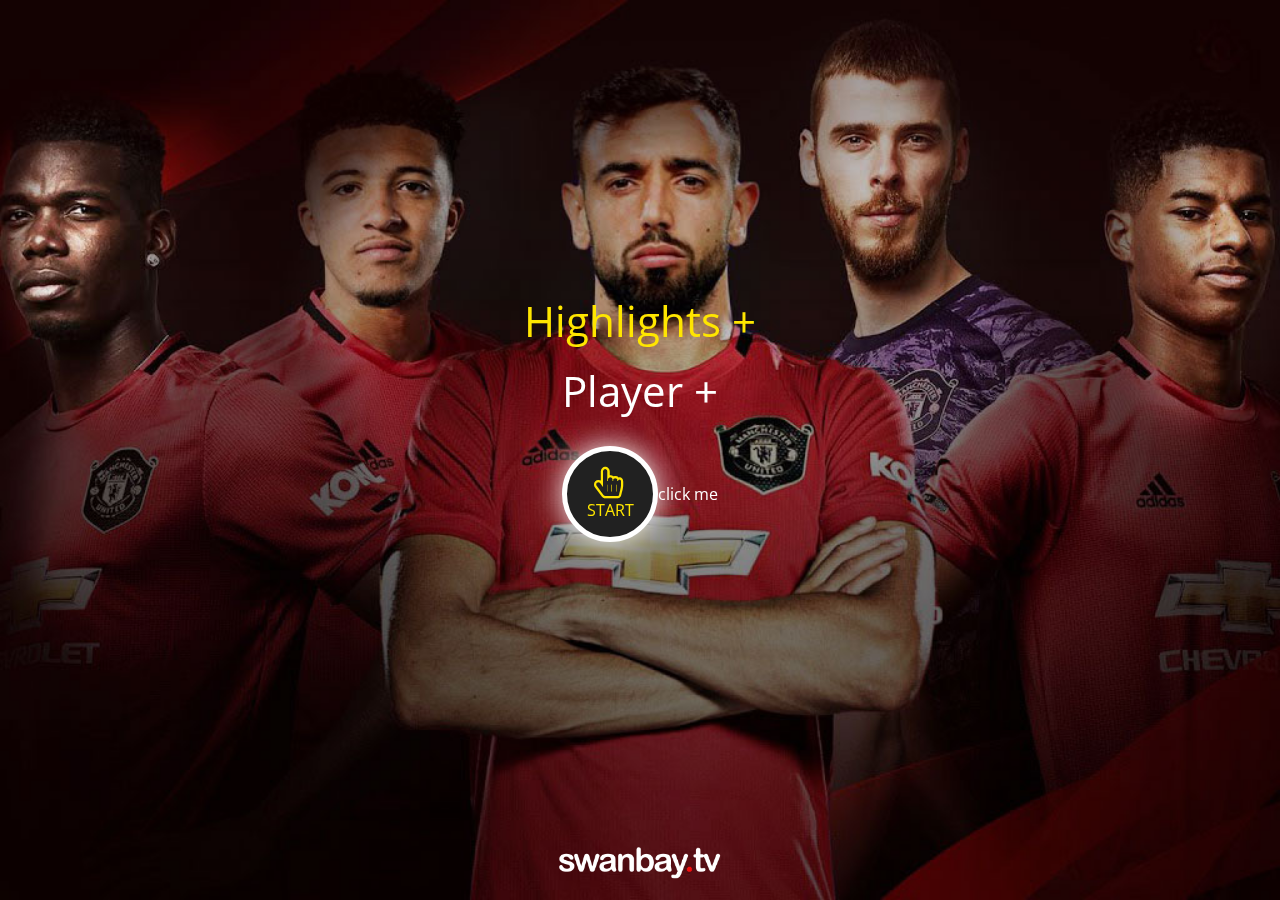
<file: index.html>
<!doctype html>
<!--[if IE 8 ]>
<html class="ie ie8" class="no-js" lang="en">
   <![endif]-->
   <!--[if (gte IE 9)|!(IE)]><!-->
   <html class="no-js" lang="en">
      <head>
         <title>Manchester United Scores & Results</title>
         <meta http-equiv="content-type" content="text/html; charset=UTF-8">
         <meta http-equiv="X-UA-Compatible" content="IE=edge">
         <meta name="viewport" content="width=device-width, initial-scale=1, shrink-to-fit=no">
         <meta name="description" content="">
         <!-- favicon -->
         <link rel="shortcut icon" href="assets/images/favicon.png">
         <link rel="shortcut icon" href="assets/images/favicon/favicon.ico" type="image/x-icon" />
         <link rel="apple-touch-icon" sizes="57x57" href="assets/images/favicon/apple-icon-57x57.png">
         <link rel="apple-touch-icon" sizes="60x60" href="assets/images/favicon/apple-icon-60x60.png">
         <link rel="apple-touch-icon" sizes="72x72" href="assets/images/favicon/apple-icon-72x72.png">
         <link rel="apple-touch-icon" sizes="76x76" href="assets/images/favicon/apple-icon-76x76.png">
         <link rel="apple-touch-icon" sizes="114x114" href="assets/images/favicon/apple-icon-114x114.png">
         <link rel="apple-touch-icon" sizes="120x120" href="assets/images/favicon/apple-icon-120x120.png">
         <link rel="apple-touch-icon" sizes="144x144" href="assets/images/favicon/apple-icon-144x144.png">
         <link rel="apple-touch-icon" sizes="152x152" href="assets/images/favicon/apple-icon-152x152.png">
         <link rel="apple-touch-icon" sizes="180x180" href="assets/images/favicon/apple-icon-180x180.png">
         <link rel="icon" type="image/png" sizes="192x192"  href="assets/images/favicon/android-icon-192x192.png">
         <link rel="icon" type="image/png" sizes="32x32" href="assets/images/favicon/favicon-32x32.png">
         <link rel="icon" type="image/png" sizes="96x96" href="assets/images/favicon/favicon-96x96.png">
         <link rel="icon" type="image/png" sizes="16x16" href="assets/images/favicon/favicon-16x16.png">
         <link rel="apple-touch-icon" href="assets/images/favicon.png">
         <link rel="icon" href="assets/images/favicon.png">
         <link rel="stylesheet" href="assets/css/bootstrap.min.css">
         <link rel="stylesheet" href="assets/css/style.css">
         <link rel="stylesheet" href="assets/css/intro-screen.css">
         <link rel="stylesheet" href="assets/css/responsive.css">
         <link rel="stylesheet" href="assets/pre-loader/css/styles.css" type="text/css" media="screen, print"/>
          <link rel="stylesheet" type="text/css" href="//fonts.googleapis.com/css?family=Open+Sans" />
      </head>

      <style>
        
      </style>
      
      <body>
          
         
         <div class="start-screen">
                      <div class="splash"> 
                          <div class="spalsh-relative text-center">
                            <div class="epl-logo">
                                <br/>
                                <br/><br/><br/><br/><br/><br/><br/><br/><br/><br/><br/>
                            </div>
                            <div class="">
                                <h3 style="margin-bottom:20px; " class="active-link">
                    Highlights <b>+</b>   
              </h3>
                             
             <h3 style="margin-bottom:20px;">
                    Player <b>+</b>       
            </h3>
                            </div>
                            <div class="start-button">
                                <a href="matches.html"><span>
                                        <i class="fa fa-hand-pointer-o"></i>
                                    <div id="start_btn">Start</div>
                                    
                                    </span></a>
                                    <div id="click_btn" onclick="changeText()">click me</div>
                            </div>
                               <div class="splash-footer">
                                    <div class="logo">
                  <a class="" href="https://swanbay.tv/"><img src="assets/images/logo.png">
                  </a>
               </div>
                                </div>
                          </div>
                         
                          
                 </div>
             
          </div><!--
         <footer>
            <div class="footer_wrap">
               Swanbay © 2019 All Rights Reserved | Developed by Swanbay
            </div>
         </footer>-->
         <!--<div id="preloader">
            <div id="status"></div>
         </div>-->
        
         <script>
            //
            function changeText(){
               document.getElementById("start_btn").innerHTML = "Ready"
             
               
            }
            
         </script>   
      </body>

      
   </html>
</file>
<file: assets/css/intro-screen.css>
.start-screen{ 
    background: #1d1d1e;
/*    background:#fff;*/
display: flex;
    justify-content: center;
    flex-wrap: wrap;
    min-height: 100vh;
    color: #fff;
    text-align: center;
    align-items: center;
}
.start-screen h4{color: #fff; font-size: 1.2rem; font-family: 'OpenSans'; font-weight: 400}
.start-screen h3 a, .start-screen h3{color: #fff; font-size: 2.5rem;font-family: 'OpenSans'; line-height: 50px; font-weight: 400; text-decoration: none}
.start-screen h3{color: #fff; font-size: 2.6rem;  font-weight: 500; }
.start-screen h2 a{color: #fff; font-size: 2.5rem;font-family: 'OpenSans'; line-height: 50px;font-weight: 400;text-decoration: none}
.start-screen h3 a:hover, .start-screen h3 a:active, .start-screen h3 a.active-link, h3.active-link{color: #ffe600; text-decoration: none}
.start-screen h2 a:hover{color: #0095c4; font-size: 2.5rem;}
.start-screen h5{color: #fff; }
.start-button{ 
	
	text-align: center;margin: 30px auto; display: flex; justify-content: center;align-items: center;
	
}
.start-button a{
    width: 6rem; 
    height: 6rem;     
    background: #212121; 
    border-radius: 50%;color: #fff;
    text-transform: uppercase;  
    vertical-align: middle; 
    font-size:1rem;
    display: flex; justify-content: center;align-items: center;
    position: relative;
    transition: .5s;
    text-decoration: none;
    color: #ffe600;
    border:5px solid #ffffff;
   
     box-shadow: 0 0 30px #ffffff;
}
.start-button a i{font-size:2rem; }
.start-button a:before{
    content: '';
    position: absolute;
    top: 0px;
    left: 0p;
    width: 100%;
    height: 100%;
    border-radius: 50%;
    background: #212121;
    transition: .5s;
    transform: scale(.9);
    z-index: -1;
    
}
.start-button a:hover:before, .start-button a:active:before{
     transform: scale(.9);
    box-shadow: 0 0 20px #000000;
        
}
.start-button a:hover, .start-button a:active{
     transform: scale(1.1);
    box-shadow: 0 0 15px #ffe600;
        
}
</file>
<file: assets/css/responsive.css>
@media only screen and (min-width:2000px) {
    
    .banner{ width: 100%;
    height:700px;
    }
}
@media only screen and (min-width:1921px) {
    
    .banner{ width: 100%;
    height:400px;
    }
}
@media only screen and (max-width: 1400px) {
    
    .top-header{padding-left:3.5rem}
    .tab-match-body .th-heading, .td-content {
    font-weight: normal;
    font-size: 0.6rem;
    padding: 10px 2px;
    vertical-align: middle;
}
  /*.catg {
        padding: 10px 2px;}
   
}*/
    .list_col.team_detail .box1 {width: 90px;}
    .matches_list .team_name, .matches_list .date, .matches_list .stadium-name{font-size: 12px;}
    .list_col.team_detail .span{width: 80px;}
    .palyer_wrap h5 {font-weight: 400;font-size: 12px; color: #ffffff;}
    .catg_wrap {
    width: 22.33%;
}
    .matches_list_outer { width: 48% !important;}
    .matches_list_outer:nth-child(3n+3) {
    margin-right: 10px;
}
    .matches_list_outer:nth-child(2n+2) {
    margin-right: 0px;
}
}
@media only screen and (max-width: 1316px) {
    .list_col.team_detail .box1 {
    display: inline-block;
    text-align: center;   
    vertical-align: text-top;
}
    
  .catg_title{font-size: 12px;}  
}
@media only screen and (max-width: 1280px) {    
	.ads-left,
	.ads-right {
		display: none
	}
    
    .top-header{padding-left:4.8rem}
      
/*
    .matches_list_outer {
    width: 100% !important;
}
*/
/*
    .list_col.team_detail .box1 {
    width:160px;
}
*/
}
@media only screen and (max-width: 1201px) {
     .top-header{padding-left:7rem; display: flex;}
    .team-logo li .badge {
    width: 2.6rem;
    height: 2.6rem;
    margin-right: 0;
}
     .top-header .badge-title h6 {
    line-height: 2.6rem;
}
    .list_col.team_detail .box1 {
     width:90px;
    }
    .matches_list .team_name{
    font-size: 12px;
}
}
@media only screen and (max-width: 1187px) {
/*
   .matches_list_outer {
    width:100% !important;
} 
*/
    .player-name{
    width: 14.70% !important;
}

@media only screen and (max-width: 1102px) {
    .list_col.team_detail .box1 {
    display: inline-block;
    text-align: center;
/*    width:160px;*/
    vertical-align: text-top;
        
}
    .matches_list_outer:nth-child(2n+2) {
    margin-right: 0px;
}
         .t-box-1 .catg .img_box {
            width: 60px;
            height: 60px;
            }
        .team_icon {
    width: 40px;
    height: 40px;
}
.player-name {
    width:18.5% !important;
}
/*
.catg_wrap {
    width:30.5% 
}
*/
.player-name:nth-child(4n+4){
    margin-right: 10px;
}
.player-name:nth-child(5n+5) {
    margin-right: 0px;
}
        .player-name:nth-child(6n+6), .matches_list_outer:nth-child(2n+2) {
    margin-right: 10px;
}
        .catg {
    padding:30px 10px;;
}
          .catg_wrap {width:31.33%;}
        .catg {
    padding: 30px 10px;
}
        .catg_wrap:nth-child(3n+3) {
    margin-right: 0px;
}
        .catg_wrap:nth-child(4n+4) {
    margin-right: 10px;
}
    }
@media only screen and (max-width: 1024px) {
   
    .container-scroll{    
        height: auto;
    max-height:45vh;
    scroll-behavior: smooth;
    overflow-y: scroll;
}

     .patner-section li{ display: inline-block; border-bottom: 1px solid #48494a; width: 30%;}
    .team-logo li .badge img{ max-width: 100%; max-height: 100%; transform: scale(0.7);}
    
    .tab-match-body .th-heading, .td-content {
    font-weight: normal;
    font-size: 0.6rem;
    padding: 10px 2px;
    vertical-align: middle;
}
  .tab-menu{ display: block; margin:0.8rem auto 0; width:100%;}
    .tab-menu .nav{justify-content: center;}
    #myTabContent > .wrapper{display: block;}
    .tab-container.fade:not(.show) {
    opacity:0 ;
        display: none;
}
    .t-box-1{ width:99%; padding-right: 0px; padding-left:0px;}
   .box-2,  .box-3{ width: 99%; padding-right: 10px; padding-left:20px;}
    .instruction{margin-top:22px;}
    
    .desktop-menu{display: none}
    .mobile-menu,  .next_menu{display: block; text-align: center;}
    /*.tab-content{ background:#fbfafa;}*/
    
    .mobile-menu .match_menu .link_area a.active:before
{
    color:#c70101;;
	content: "\f0d8";
	font-family: FontAwesome;
	font-size: 40px;
    position: absolute;
    top:-37px;
    z-index: 1;
    left: calc(100% - 56%)
}
    .match_menu {
    position: relative;
    padding:0px 10px 20px;
    margin-top: 0px;
}
    .palyer_list .list_col.w-40 {
    width: 5%;
}
     .matches_list_outer {
    width: 48% !important;
} 
    .list_col.team_detail .box1 {
    width: 120px;
}
    .player-name {
    width:15.5% !important;
}
 .catg_wrap {
    width: 15.33%;
}  
/*
    .player-name:nth-child(4n+4) {
    margin-right: 10px;
}
*/
    .player-name:nth-child(5n+5) {
    margin-right: 10px;
}
    .player-name:nth-child(6n+6) {
    margin-right: 0px;
}
    .catg_wrap:nth-child(3n+3) {
    margin-right: 10px;
}
}
@media only screen and (max-width:993px) {
    
    .top-header{padding-left:7rem; display: flex;}
    .team-logo li .badge {
    width: 2rem;
    height: 2rem;
        padding: 0px
}
    .top-header .badge-title h6 {
    line-height: 2rem;
}
/*
        .catg_title {
        font-size: 14px;
    }
*/
/*
    .catg {
        padding: 15px 2px;}
*/

}
@media only screen and (max-width:992px) {
    
    .top-header{padding-left:2rem}
}
@media only screen and (max-width: 980px) {
	.container_wrap,
	.subheader_wrap, .container_wrap2 {
		/*max-width: 720px;*/
		max-width:900px;
	}
	/*.catg_wrap {
		width: 153px;
	}*/
/*
	.catg_wrap:nth-child(5n) {
		margin-right: inherit;
	}
*/
/*
	.catg_wrap:nth-child(4n) {
		margin-right: 0px;
	}
*/
	nav {
		height: 80px;
		padding: 10px 20px;
	}
	.league_logo-inner{height: 83px; top: -20px;}
    .league_logo {
    width: 60px;
    height: 60px;
        margin: 14px auto 10px;
    }
	.logo a {
		display: block;
		/*width: auto;*/
	}
	.league_icon {
		width: 40px;
	}
  /*  .sticky .league_logo-inner {
        width: 117px;
    height:80px;
    top: -15px;
}*/
  /*  .sticky .league_logo {
    margin: 6px auto;
}*/
	.matches_list:hover,
	.check,
	.team-name:hover {
		background: transparent;
	}
	.matches_list:hover label,
	.catg:hover label {
		background: rgba(0, 0, 0, .0);
	}
	.checkbox_img:hover label:before {
		font-size: 0px
	}
	/*.list_col.team_detail { width: 50%;}*/
/*
	.list_col.team_detail .box1 {
		width: 112px;
		vertical-align: top;
	}
*/
	/*.title_bg .list_col {width: 37%;}*/
    .splash .epl-logo{ width: 220px; margin: 0px auto}
    .top-bg{display: none}
    
    /*color-theme*/
    
   .score-detail {
    width: 70%;
}
  .left-panel {
    display: none;
} 
    .right-panel{width: 100%;}
    
     .league_logo-inner {
    height: 83px;
    top: -20px;
        /*left: 8px*/
}
    nav {
    height: 63px;
    padding: 10px 20px;
}
    .league_logo {
    width: 55px;
    height: 55px;
    margin: 20px auto 10px;
}
    
}

@media only screen and (max-width: 898px) {
/*    .player-name {width:32% !important;}*/
}
@media only screen and (max-width: 853px) {
	/*.title_bg .list_col {width: 30%;}*/
	/*.title_bg .list_col:nth-child(3n) { padding-left: 56px}*/
     .left-text, .right-text {
    font-size: 1rem;
}
 .upper-tabs a {
    padding: 1rem 2rem;
}   
    .catg_wrap {
    width: 15%;
}
}

@media only screen and (max-width: 812px) {
	/*.catg_wrap {
    width: 140px;
}*/
	.w_epl_logo {
		width: 68px;
	}
	/*.list_col.team_detail {text-align: center;}*/
/*
	.list_col.team_detail .box1 {
		width: 94px;
	}
*/
	.list_col.team_detail .span {
		top: 22%;
	}
	.matches_list_outer.r_top_border:first-child {
		padding-top: 0px;
	}
	.palyer_list,
	.palyer_list_name,
	.matches_list_outer {
		display: table;
		width: 100%;
		position: relative;
		font-size: 14px;
	}
	/*.g_res_w{ width: 200px;}*/
	.catg_title {
		font-weight: 400;
		word-wrap: break-word;
	}
	/*.list_col.team_detail {

    width: 60%;
    position: relative;

}*/
	.list_col.team_detail .span {
		left: 45%;
	}
	.footer_wrap {
		margin-top: 0px;
		position: fixed;
		width: 100%;
		bottom: 0px;
	}
        .player-name {
    width: 18% !important;
}
    .player-name:nth-child(5n+5) {
    margin-right: 0px;
}
     .player-name:nth-child(6n+6) {
    margin-right: 10px;
}
}

@media only screen and (max-width: 800px) {
	.container_wrap{
		min-height: 820px;
	}

	.container_wrap2 {
		min-height:600px;
	}
    .wrapper{display: flex; justify-content: space-between; width: 100%;
        padding-left:0px!important; padding-right: 0px!important; max-width: 1920px; margin: 0px auto}

}


@media only screen and (max-width:768px) {
    
     .play_ground_overlay {
	background: #ffffff;
}
    
    .title_bg,  .matches_list_outer:last-child, .team-name:last-child, .team-name,
.player-name {
    /*border-top: 1.8px solid #000;*/
    border-bottom: 1px solid #48494a;
}
    .matches_list_outer, .team-name, .player-name{
    border-bottom: 1px solid #48494a;
}
    .start-screen{ background: #1d1d1e;
}
    .sub-active, .instruction .spanColoractive {
    color: #0095c4;
}
    .nav-tabs {
        border-bottom: 1px solid #e8e8e8;
    }
/*    .matches_list:hover,.check,.team-name:hover,.player-name:hover {*/
   .check,.team-name:hover,.player-name:hover {
	transition: all .5s ease-in-out;
	/*background: rgba(141, 3, 98, .7)*/
	background: #c70101;
}

     .next_btn {
    color: #ffffff;
    transition: all 400ms cubic-bezier(0.47, 1.64, 0.41, 0.8);
}
    
    .banner-text h3 {
    font-size: 1rem;
}

    
    .black-bg {
    padding: 4px;
    font-size: 0.8rem; 
}
	/*.catg_wrap {
		width: 150px;
	}*/
    .banner{height: 100px}
	.d_res_none {
		display: none
	}
	/*.play_ground{ background-image:none; background-position: center; background-size: cover}*/
	.title_League {
		justify-content: flex-start;
		margin: 0px 0px 20px 0px;
		padding: 10px 0px;
	}
	.w_epl_logo {
		width: 60px;
		margin: 0px 0px 0px 20px;
	}
	.container_wrap {
		max-width: 95%;
	}
	.subheader_wrap {
		width: 100% !important;
		max-width: 100%!important;
		margin: 0px;
		padding: 0px
	}
	footer {
		display: none;
	}
	.match_menu {
		position: fixed;
		bottom: 0%;
/*		background-color: #343a40;*/
		background-color: #c70101;
		width: 100%;
		padding: 6px 10px;
		z-index: 9;
	}
	.next_menu {
		bottom: 10%;
/*		position: fixed;*/
		width: 100%;
		z-index: 9;
		left: 0px;
	}
	.next_btn {
		/*background: #040029;*/
		color: #ffffff;
		transition: all 400ms cubic-bezier(0.47, 1.64, 0.41, 0.8);
	}
	.next_btn:hover,
	.next_btn:focus {
		color: #fff;
		-webkit-transform: scale(1.1);
		transform: scale(1.1);
		-moz-box-shadow: 0 0 0px 0px #d2f3ff;
		-webkit-box-shadow: 0 0 0px 5px#d2f3ff;
		box-shadow: 0 0 0px 0px #d2f3ff;
	}
    .match_menu .link_area a {
	color: #fff;
    /*border: 2.1px solid #fff;*/
    /*border-radius:30px;
       -webkit-transform: scale(0.9);
    transform: scale(0.9);*/
    transition: 1s;
    /* box-shadow: 0 0 7px #c2c2c2; */
        background: transparent;
        padding-top: 0.5rem !important;
        padding-bottom: 0.5rem !important;
    
}
    .match_menu .link_area a:hover, .match_menu .link_area .active{  background: transparent;
    color: #ffffff; 
}
	/*.match_menu .link_area li {
		border-right: 1px solid #101f42
	}*/
	.match_menu .link_area li:last-child {
		border-right: 0px solid #070248
	}
	.match_menu .link_area a {
		color: #ffffff;
		padding-left: 20px;
		padding-right: 20px;
        border: 1px solid transparent;
        box-shadow: none;
	}
	
	.container_wrap {
		padding-bottom:10px;
		padding-top: 20px;
	}
	.list_col.team_detail .span {
		left: 45%;
		text-align: center;
	}
	.palyer_wrap:nth-child(1) {
		border-top: 0px solid #000000;
	}
	.instruction {
		margin-bottom: 10px;
		padding-bottom: 15px;
		border-bottom: 1px solid #e8e8e8
	}
	.instruction li:after {
		width: 110%;
		left: 75%;
	}
    .long-ply-name, .res-hide, .list-logo{ display: none!important}
    .short-ply-name{ display: inline-block;}
    .instruction li {
	border-right: 2px solid #fdb913;
}
    .banner-text h2 {
    font-size: 1.5rem;
}
    .box-2 {
    padding-right: 0px;
    padding-left: 0px;
} 
    .matches_list .team_name, .matches_list .date, .matches_list .stadium-name{font-size: 12px;}
    .match_menu .link_area a.active::before {
    color: #243378;
    content: "\f0d8";
    font-family: FontAwesome;
    font-size: 40px;
    position: absolute;
    top: -48px;
    z-index: 1;
    left: calc(100% - 56%);
}
    .patner-section {
    margin-top: 0rem;
}
/*    .tab-content{ background:#fbfafa;}*/
.black-bg {
	width: 100%;
}
.mobile-menu .match_menu .link_area a.active:before
{
    color: #c70101;
	content: "\f0d8";
	font-family: FontAwesome;
	font-size: 40px;
    position: absolute;
    top:-47px;
    z-index: 1;
    left: calc(100% - 56%)
}  
  .patner-section {
    margin-top: 0rem;
    padding-bottom: 8rem;
}  
/*
.list_col.team_detail .box1 {
    width: 132px;
}
*/
}
@media only screen and (max-width:702px) {
    .catg_wrap {
    width: 18%;
}
}
@media only screen and (max-width:742px) {
    .score-detail {
    width: 80%;
}
    /*    mobileviewhide*/
    
    .tab-menu,  .banner-text, .banner-section{display: none}
    .instruction {
    margin-top: 0px;
}
/*
    .container-scroll {
    max-height: 50vh;
}
*/
    .next_menu .m_t20{margin-top: 10px;}
    .match_menu .link_area a {
        padding-top: 0.5rem !important;
        padding-bottom: 0.5rem !important;
    
}
    .black-strip {
    padding: 1rem 1rem;
}
    .upper-tabs a {
    padding: 0.6rem 0.5rem;
} 
    .latest-video{font-size: 1.1rem;}
    .list_col.team_detail .box1 {
    width: 100px;
}
}


@media only screen and (max-height:375px) {
	.next_menu {
		bottom: 16%;
	}
}

@media only screen and (max-width:680px) {
    /*    mobileviewhide*/
    
/*
    .tab-menu,  .banner-text, .banner-section{display: none}
    .instruction {
    margin-top: 0px;
}
*/
/*
    .container-scroll {
    max-height: 50vh;
}
*/
    .next_menu .m_t20{margin-top: 10px;}
    .match_menu .link_area a {
        padding-top: 0.3rem !important;
        padding-bottom: 0.3rem !important;
    
}
   .list_col.team_detail .box1 {
    width: 120px;
}
    .matches_list_outer {width:100% !important;}
    .list_col.team_detail .box1 { width: 180px;}
    .matches_list_outer,
    .matches_list_outer:nth-child(2n+2),
    .matches_list_outer:nth-child(3n+3){margin-right: 0px;}
    }
@media only screen and (max-width:667px) {
	.container_wrap, .container_wrap2 {
		min-height: 540px;
	}
	/*.container_wrap {
		max-width: 540px;
	}*/
    .container_wrap, .container_wrap2 {
		max-width: 700px;
	}
	.catg_wrap {
		width:23.30%;
	}
	.matches_list .list_col {
		/*width: 25%;*/
	}
	.list_col.team_detail {
		/*width:46%;*/
		/*width:50%;*/
		text-align: center;
	}
	/*.catg_wrap:nth-child(4n),
	.catg_wrap:nth-child(5n) {
		margin: 8px;
	}*/
/*
	.catg_wrap:nth-child(3n) {
		margin-right: 0px;
	}
*/
	.matches_list .list_col i {
		font-size: 19px;
	}
	.palyer_list .list_col i {
		font-size: 16px;
	}
	.next_menu {
		bottom: 12%;
	}
	.list_col .game_logo {
		width: 50px;
		height: 50px;
		padding: 10px 6px;
	}
	/*.instruction{margin-bottom: 0px; }
.instruction li{ font-size: 13px; font-weight: 600}
.instruction .span{
	padding: 2px 7px;  font-size: 12px;}
.instruction li:after{ display: none}	*/
	.instruction .icon {
		width: 70px;
		height: 70px;
	}
	.instruction li {
		display: inline-block;
		text-align: center;
		word-wrap: break-word;
	}
	footer {
		display: none;
	}
    .splash h2 {
    font-size: 1.5rem;
        margin-bottom: 0.1rem;
}
    
    .splash .epl-logo {
    width: 180px;
}
    .start-button {
    margin: 10px auto;
  }
    
    /*.start-button a {
    color: #fff;
    text-transform: uppercase;
    vertical-align: middle;
    font-size: 1rem;
}*/
     .start-button a{
    width: 5.1rem;
    height:5.1rem;
         
  }
   .left-text, .right-text {
    font-size: 1rem;
} 
    .date-heading {
    font-size: 16px;
}
    .match-board {
    justify-content:space-between;
}
    .left-text, .right-text {;
    width: 23%;
}
   .left-text, .right-text {
    font-size: 0.7rem;
}
    .badge-l-purple {
    padding: 0px;
}
    .badge-small {
    padding: 4px 6px;
    font-size: 0.7rem;
}
    .game_logo2 {
    width: 40px;
    height:40px;
}
    .date-heading {
    font-size: 14px;
}
    .match-board {
    justify-content:space-between;
    padding: 0px;
}
    .matches_list-2 {
    padding: 6px;
}
    .match-board {
    justify-content: space-between;
}
    
.match_menu .link_area a .img-btn {
         font-size: 16px;
	}
    .catg_wrap {
    width: 23%;
}
}

@media only screen and (max-width:623px) {
    
    }
@media only screen and (max-width:598px) {
	nav {
        height: 60px;
		padding: 10px 4px;
	}
	.container_wrap, .container_wrap2 {
		/*max-width: 522px;*/
		max-width:600px;
	}
    .league_logo-inner {
    left: -20px;
    top: 0px;
        height:63px;
        width:128px;
}
    .league_logo {
    margin:6px auto 10px;
        width: 55px;
    height: 55px;
}
    .sticky .league_logo-inner {
    height: 65px;
    
}
  /*  .sticky .league_logo {
    width: 50px;
    height: 50px;
}*/
  .instruction .spanColor {
    font-size: 20px;
}  
     
    nav {
    padding: 10px 20px;
}

    .catg {
    padding: 40px 18px;
}
   .catg_wrap {
    width: 22.80%;
}
}
@media only screen and (max-width:580px) {
    .tab-menu,  .banner-text, .banner-section{display: none}
    .instruction {
    margin-top: 0px;
}
    .container-scroll {
    max-height: 45vh;
}
    .next_menu .m_t20{margin-top: 10px;}

    .match_menu .link_area a {
        padding-top: 0.5rem !important;
        padding-bottom: 0.5rem !important;
    
}
    .movment-action{ max-height: 48vh !important;}  
}
@media only screen and (max-width:568px) {
	.match_menu {
		bottom: 0%;
		position: fixed;
	}
	.w_epl_logo {
		width: 45px;
		45px;
		margin: 0px 0px 0px 10px;
	}
	.title_League h2 {
		font-size: 20px;
	}
	.container_wrap, .container_wrap2 {
		/*max-width: 92%;*/
		max-width: 99%;
	}
	.catg_title {
		font-size: 13px;
	}
	.list_col {
		/*font-weight: 500;*/
		word-wrap: normal;
		padding: 0px;
	}
	.matches_list .list_col,
	.list_col.team_detail,
	.play_link a label {
		font-size: 14px;
	}
	.list_col i {
		font-size: 16px;
	}
	.list_col i:first-child {
		margin-right: 6px;
	}
	.list_col i:last-child {
		margin-left: 6px;
	}
	.footer_wrap {
		font-size: 13px;
	}
	/*.play_link label { display: none}*/
	/*.matches_list{  padding:0px 6px 0px 0px;}*/
	/*.matches_list_outer{
    padding: 10px 0px;

}*/
	.next_menu {
		bottom: 14%;
	}
    .upper-tabs{width: 100%}
    .latestvideo-link{width: 100%; margin-top: 20px; text-align: left;}
     .list_col.team_detail .box1 {
    width: 110px;
}
}

@media only screen and (max-width:540px) {
    .player-name {width:31.30% !important;}
    .player-name:nth-child(2n+2) {margin-right: 10px;}
/*    .player-name:nth-child(4n+4) {margin-right: 0px;}*/
    .matches_list_outer { width: 100% !important;margin-right: 0px}
    .list_col.team_detail .box1 { width:150px;}
    .catg_wrap { width: 31%;}
    .player-name { width: 22.80% !important;}
    }
@media only screen and (max-width:532px) {
  .catg_wrap {
    width: 30.33%;
}  
    
}
@media only screen and (max-width:480px) {
	.catg_wrap {
		width: 29%;
	}
   
	.list_col.team_detail .box1 {
		width:150px;
	}
    .logo a {
	display: block;
	width:25px;
}
	.catg {
/*
		border-radius: 10px;
		padding: 10px;
*/
		margin: 0px auto 0px;
		text-align: center;
		position: relative;
		width: 100%;
		height: 100%;
	}
	.container_wrap, .container_wrap2 {
		max-width: 95%;
		padding-right: 7px;
		padding-left: 7px;
	}
	.play_link a label {
		font-size: 12px;
	}
	.catg_wrap {
		width:30%
	}
    .catg_wrap:nth-child(3n+3) {
    margin-right: 0px;
}
    .catg {
    padding:25px 10px;
}
	.instruction .icon {
		width: 50px;
		height: 50px;
		padding: 6px 0px;
	}
	.instruction .label {
		font-size: 12px;
        font-weight: normal;
        padding: 5px 16px;
	}
	.instruction li:after {
		width: 160%;
		left: 65%;
		height: 11px;
		top: 25%;
		left: 66%;
	}
    .palyer_list .list_col.w-40 {
        width: 20%
    }
    .left-text, .right-text {
    font-size: 0.7rem;
}
    .badge-l-purple {
    padding: 0px;
}
    .badge-small {
    padding: 4px 6px;
    font-size: 0.7rem;
}
    .game_logo2 {
    width: 40px;
    height:40px;
}
    .date-heading {
    font-size: 14px;
}
    .match-board {
    justify-content:space-between;
    padding: 0px;
}
    .palyer_list2 .team_icon {
    width: 22px;
    height: 22px;
}
    .title_bg2 .team_logo{ width: 30px; height: auto;}
    
    .title_bg2 .list_col2, .palyer_wrap .title_bg2 .list_col2 {
    width:41.33%;
        justify-content: center;
        align-items: start;
}
    .team_icon {
    width: 40px;
    height: 40px;
    display: inline-block;
}
    .box-1 {
    width: 100%;
    padding-right: 0px;
    padding-left: 0px;
}
    .nav-tabs .nav-link {
    padding: .8rem 1.4rem;
}
    .patner-section .box-1 {
        width: 120px !important;
    }
    .list_col.team_detail .box1 {
    width: 120px;
}
    .player-name {
    width: 22.8% !important;
}
    .player-name:nth-child(5n+5) {
    margin-right: 10px;
}
    .player-name:nth-child(4n+4) {
    margin-right: 0px;
}
    .title_bg2 .team_logo img {
    max-width: 30px;
    max-height:30px;
}
    .palyer_wrap .team_icon {
    width: 30px;
    height: 30px;
}
    .title_bg2 .team_logo img {
    max-width: 30px;
    max-height: 30px;
    display: block;
}
    .movment-action{ max-height:55vh !important;}
    .checkbox_img > input[type="checkbox"]:checked + label, .catg:hover label, .matches_list:hover label {
    padding: 7px;
}
}
@media only screen and (max-width:450px) {
	.match_menu .link_area a {
		color: #ffffff;
		padding-left: 2px;
		padding-right: 2px;
	}
	.match_menu .link_area a .img-btn {
		/*width: 130px;*/
        padding: 0px 8px;
	}
}
@media only screen and (max-width:414px) {
	.title_bg2 {
		margin-bottom: 8px;
	}
	.match_menu {
		bottom: 0%;
		position: fixed;
        padding: 0px 10px;
	}
	.list_col {
		text-align: inherit;
	}
	.title_League {
		display: none;
	}
/*
	.matches_list .list_col {
		width: 23%;
	}
*/
/*
	.list_col.team_detail {
		width: 60%;
	}
*/
    .list_col.team_detail {
		/*width: 49%;*/
/*		width: 54%;*/
	}
/*
	.list_col {
		width: auto
	}
*/
	.title_bg .team_logo {
		width: 30px;
		height: 30px;
	}
	.t_name {
		font-size: 13px;
	}
	.vs {
		margin: 0px 10px;
		font-size: 17px;
	}
	.center_text {
		text-align: center;
	}
/*
	.catg_wrap:nth-child(1n),
	.catg_wrap:nth-child(2n),
	.catg_wrap:nth-child(4n),
	.catg_wrap:nth-child(5n) {
		margin: 0px;
	}
*/
/*
	.catg_wrap:nth-child(3n) {
		margin: 0px;
	}
*/
/*
	.list_col.team_detail .box1 {
		width: 63px;
	}
*/
	.list_col.team_detail .span {
		font-size: 12px;
	}
	.matches_list_outer .team_namediv {
		display: table-caption;
		width: 100%;
		border-bottom: 1px dashed #838383;
		padding: 10px;
		font-size: 14px;
	}
	.next_menu {
		bottom: 8%;
	}
	.instruction li {
		width: 40%;
		vertical-align: top;
		/*height: 80px;*/
	}
	.instruction li:after {
		width: 130%;
		top: 21%;
	}
/*
    .matches_list {
    padding: 10px 0px 8px 0px;
}
*/
	
    .matches_list .team_name, .matches_list .date, .matches_list .stadium-name{font-size: 12px;}
    
    
.mobile-menu .match_menu .link_area a.active::before {
    top: -40px;

}
     .player-name {width:30.33!important;}
}

@media only screen and (max-width:412px) {
/*
	.list_col.team_detail .box1 {
		width: 63px;
	}
*/
/*
	.catg_wrap {
		width: 29%;
	}
*/
    .stadium-label.res-text{display: block}
    .stadium-label.desk-top{display: none}

#loading {
    font-size: 0.6rem;
}
     .player-name {width:30.33%!important;}
     .player-name:nth-child(3n+3) {
    margin-right: 10px;
}
    .player-name:nth-child(4n+4) {
    margin-right: 10px;
}
}

@media only screen and (max-width:384px) {
	.matches_list .list_col,
	.list_col.team_detail,
	.play_link a label {
		font-size: 13px;
		/*line-height: 14px*/
	}
/*
	.list_col.team_detail .box1 {
		width: 55px;
	}
*/
/*
	.catg_wrap {
		width:33%;
	}
*/
	.catg .img_box {
		width: 50px;
		height: 50px;
	}
	.catg_title {
		font-size: 11px;
	}
	.catg_wrap:nth-child(3n) {
		margin-right: 0px;
	}
	.t_name {
		font-size: 12px;
	}
	.instruction li {
		vertical-align: top
	}
    .matches_list-2 {
    padding: 10px 0;
}
    .score-detail {
    width: 89%;
}
 .patner-section .box-1 {
        width: 100px !important;
    }   
    .patner-section .box-1 .img-box img {
    max-width: 94%;
    max-height: 89%;
    margin: 0px auto;
}
    .patner-section li {
    width: auto;
}
    .catg_title {
    font-size: 11px;
}
    .player-name {width:31% !important;}
    .player-name:nth-child(3n+3) {
    margin-right: 0px;
}
  .movment-action{ max-height:55vh !important;}   
}

@media only screen and (max-width:375px) {
	.team_name {
		margin-bottom: 4px;
		margin-top: 4px
	}
	.title_bg .team_logo {
		width: 30px;
		height: 30px;
	}
	.checkbox_img>input[type=checkbox]:checked+label:before {
		font-size: 40px;
		padding: 35px 0;
	}
	.catg_wrap .checkbox_img>input[type=checkbox]:checked+label:before {
		padding: 30px 0;
		font-size: 40px;
	}
}
@media only screen and (max-width:375px) {
    .match_menu .link_area a .img-btn {
		width: 149px;
        height:28px;
	}
    /*.match_menu .link_area a .img-btn img {max-width: 100%;max-height: 120%;}*/
     .palyer_list2 .col-res1 {
    width: 30%;
}
    .palyer_list2 .col-res2 {
    width: 70%;
}
}
@media only screen and (max-width:360px) {
     .match_menu .link_area a .img-btn {
		width: 125px;
         font-size: 16px;
	}

	.catg_wrap:nth-child(3n) {
		margin-right: 0px;
	}
    .instruction .label {
		font-size: 12px;
        font-weight: normal;
        padding: 5px 0px;
	}

    .list_col.team_detail .box1 {
    width:90px;
}
}

@media only screen and (max-width:320px) {

	.list_col .game_logo {
		width: 50px;
		height: 50px;
	}
	.title_bg2 .list_col2 {
		width: 31.2%;
	}
	.catg_title {
		font-size: 10.7px;
	}
	.list_col i:first-child {
		margin-right: 3px;
	}
	.list_col i:last-child {
		margin-left: 0px;
	}

   .container_wrap, .container_wrap2 {
    padding-right: 0px;
    padding-left: 0px;
}
    .match_menu .link_area a .img-btn {
    width: 118px;
    height: 32px;
}
    
}
@media screen and (orientation:landscape) 
{
    #video-page.play_ground,  #video-page .main_section{ position: inherit;}
    #video-page .container_wrap2{
        max-width: 100%;
        padding: 0px;
        position: absolute ;
        min-width: 100%;
        top: 0px;
        left: 0px;
        z-index: 999!important;
        scroll-behavior: smooth;
        min-height: 100vh;
        
    }
    
    .video_wrap {
    padding: 0px 0px;
    position: relative !important;
    z-index: 9999;
}
}
</file>
<file: assets/pre-loader/css/styles.css>
﻿
body {
	overflow-x: hidden;
}

/* Preloader */
#preloader {
	 position:fixed;
    left: 0px;
    top: 0px;
    width: 100%;
    height: 100%;
    background-color:#fff; /* change if the mask should have another color then white */
    z-index:999; /* makes sure it stays on top */
	text-align: center;
}

#status {
	width:198px;
	height:42px;
	position:absolute;
	left:calc(50% - 99px); /* centers the loading animation horizontally on the screen */
	top:calc(50% - 21px); /* centers the loading animation vertically on the screen */
	background-image:url(../img/logo.gif); /* path to your loading animation */
	background-repeat:no-repeat;
	background-position:center;
}
</file>
<file: assets/css/style.css>
@charset "UTF-8";
@import url(font-awesome.min.css);
@font-face {
	font-family: 'BerlinSansFBDemi-Bold';
	src: url('../fonts/BerlinSansFBDemi-Bold.eot?#iefix') format('embedded-opentype'), url('../fonts/BerlinSansFBDemi-Bold.woff') format('woff'), url('../fonts/BerlinSansFBDemi-Bold.ttf') format('truetype'), url('../fonts/BerlinSansFBDemi-Bold.svg#BerlinSansFBDemi-Bold') format('svg');
	font-weight: normal;
	font-style: normal;
}

@font-face {
	font-family: 'OpenSans';
	src: url('../fonts/OpenSans.eot?#iefix') format('embedded-opentype'), url('../fonts/OpenSans.woff') format('woff'), url('../fonts/OpenSans.ttf') format('truetype'), url('../fonts/OpenSans.svg#OpenSans') format('svg');
	font-weight: normal;
	font-style: normal;
}

/* Reset */

html,
body,
div,
span,
applet,
object,
iframe,
h1,
h2,
h3,
h4,
h5,
h6,
p,
blockquote,
pre,
a,
abbr,
acronym,
address,
big,
cite,
code,
del,
dfn,
em,
img,
ins,
kbd,
q,
s,
samp,
small,
strike,
strong,
sub,
sup,
tt,
var,
b,
u,
i,
center,
dl,
dt,
dd,
ol,
ul,
li,
fieldset,
form,
label,
legend,
table,
caption,
tbody,
tfoot,
thead,
tr,
th,
td,
article,
aside,
canvas,
details,
embed,
figure,
figcaption,
footer,
header,
hgroup,
menu,
nav,
output,
ruby,
section,
summary,
time,
mark,
audio,
video {
	margin: 0;
	padding: 0;
	border: 0;
	font-size: 100%;
	font: inherit;
	vertical-align: baseline;
}

article,
aside,
details,
figcaption,
figure,
footer,
header,
hgroup,
menu,
nav,
section {
	display: block;
}

ol,
ul {
	list-style: none;
}

blockquote,
q {
	quotes: none;
}

blockquote:before,
blockquote:after,
q:before,
q:after {
	content: '';
	content: none;
}
img{max-width: 100%;}

table {
	border-collapse: collapse;
	border-spacing: 0;
}

body {
	-webkit-text-size-adjust: none;
}
button:focus {
    outline: 0px dotted;
    outline: 0px auto -webkit-focus-ring-color;
}

/*--------------------------------------reset end--------------------------------------*/

/*loader*/

body {
	font-family: "Open Sans", Helvetica, Arial, sans-serif;
	background-color: #ffffff;
}
.play_ground {
	background-image: url("../images/play_ground.jpg");
	background-position: center;
	background-size: cover;
	padding: 0px 0px;
	position: relative;
	width: 100%;
	height: 100%;
}

.play_ground_overlay {
	/*background: rgba(51, 49, 50, 1);*/
/*
	background: #ffffff;
	
    
*/
	position: absolute;
	width: 100%;
	height: 100%;
	top: 0px;
	left: 0px;
}

.sticky {
	position: fixed;
	top: 0;
	width: 100%;
	z-index: 999;
}

.sticky+.content {
	padding-top: 102px;
}

.vs {
	color: #000    ;
	margin: 0px 20px;
	font-size: 14px;
	font-weight: bold;
	display: inline-block;
}

.blue_bg {
	/*background-color: #0095c4;*/
	 background: linear-gradient(270deg,#ff2882,#963cff 45%);
}

.m_t20 {
	margin-top: 20px
}

.m_t30 {
	margin-top: 30px
}


/*------button------*/

.next_btn {
	color: #ffffff;
    padding: 0.30rem;
	padding-right: 20px;
	padding-left: 20px;
	transition: all 400ms cubic-bezier(0.47, 1.64, 0.41, 0.8);
	/*border: 1px solid #0095c4;*/
	color: #fff;
	/*background: #0095c4;
	box-shadow: inset 0 0 6px #0095c4;*/
/*    background: linear-gradient(270deg,#ff2882,#963cff 45%);*/
    background:#c70101;
    box-shadow: 0 1px 4px 0 rgba(0,0,0,.15);
    color: #fff;
    cursor: pointer;
	
}

.next_btn:hover,
.next_btn:focus {
	/*background: #0095c4;*/
	color: #fff;
	-webkit-transform: scale(1.1);
	/*transform: scale(1.1);
	-moz-box-shadow: 0 0 5px 2px #0095c4;
	-webkit-box-shadow: 0 0 5px 2px#0095c4;*/
    
}


/*------nav------*/


nav {
	min-height: 3vh;
	width: 100%;
	display: flex;
	justify-content: space-between;
	align-items: center;
	background-color: #c70101;
    /*background: linear-gradient(-270deg,#8b0263,#fc3f42 90%);*/
	padding:5px 20px;
    flex-direction:row-reverse;
    z-index: 0;
}


/*------logo------*/

.logo {
	display: block;
	vertical-align: middle;
    text-align: right;
}

.logo a {
	display: block;
	width:30px;
}

.logo a img {
	vertical-align: middle;
	width: 100%;
}
/*.logo a:hover{transform: scale(0.9);}*/
.league_icon {
	width: 50px;
	height: auto;
}

.league_icon img {
	vertical-align: middle;
	max-width: 100%;
}

.title_League {
	display: flex;
	align-items: center;
	justify-content: center;
	padding-top: 30px;
}

.w_epl_logo {
	width: 90px;
}

.title_League img {
	max-width: 100%;
	vertical-align: middle;
}

.title_League h2 {
	font-size: 24px;
	color: #030044;
}


.main_section {
	position: relative;
    background:rgba(255,255,255,0.9);
}


/*------matches------*/

.container_wrap {
	min-height:100%;
}
/*.sub-header-image {
    background-color: #37003c;
    margin-top: -2rem;
    background-image: url(../images/heading-bg-desktop.svg);
    background-position: 100% 100%;
    background-repeat: no-repeat;
    background-size: auto 100%;
    margin-bottom: 4rem;
    padding: 2rem 0 1rem;
        padding-bottom: 1.5rem;
    position: relative;
}*/

.wrapper{display: flex; justify-content: space-between; width: 100%; padding-left: 15px;padding-right: 15px; max-width: 1920px; margin: 0px auto}

.container_wrap,
.subheader_wrap, .container_wrap2 {
	max-width: 1920px;
	margin: auto;
	padding-right: 15px;
	padding-left: 15px;
	/*background: rgba(255, 255, 255, 0);*/
}
.container_wrap2 { max-width: 1140px; z-index: 0}
.common{ background: #f6f6f6;}
.t-box-1{ width: 33%; padding-right: 10px; padding-left:0px;}
.box-2{ width:59%; padding-right: 10px; padding-left:20px;}
.box-3{ width: 40%; padding-right: 10px; padding-left:10px;}
.match_menu {
	position: relative;
	padding: 5px 10px 0px;
	padding-top: 30px;
}

.match_menu .link_area {
	width: 90%;
	margin: auto;
	text-align: center;
}

.match_menu .link_area li {
	list-style: none;
	text-decoration: none;
	display: inline-block;
    position: relative;
}
.match_menu .link_area a:before
{
    color: transparent;
	content: "\f0d8";
	font-family: FontAwesome;
	font-size: 40px;
    position: absolute;
    top:-26px;
    z-index: 1;
    left: calc(100% - 56%)
}
.match_menu .link_area a {
	color: #000000;   
    border-radius:0.1rem;
     -webkit-transform: scale(0.9);
    transform: scale(0.9);
    transition: 1s;
    padding: 0.9rem;
    position: relative;
    
}

.match_menu .link_area a .img-btn {
	width: 150px;
    box-sizing: border-box;
    font-size: 1.2rem
}

.match_menu .link_area a .img-btn img {
	max-width: 100%;
    max-height: 120%;
}
.match_menu .link_area a:hover, .match_menu .link_area .active{  
    color: #ffffff;
    cursor: pointer;
     background: #c70101;
}
/*
.match_menu .link_area a.active:before
{
    color: #243378;
	content: "\f0d8";
	font-family: FontAwesome;
	font-size: 40px;
    position: absolute;
    top:-37px;
    z-index: 1;
    left: calc(100% - 56%)
}
*/
.match_menu .link_area a.active:before
{
    color: #c70101;
	content: "\f0d7";
	font-family: FontAwesome;
	font-size: 40px;
    position: absolute;
    top:31px;
    z-index: 1;
    left: calc(100% - 56%)
}
/*.match_menu .link_area a:hover, .match_menu .link_area .active{ 
	border: 1px solid #c73152; color: #fff; background: #a80025; 
	box-shadow: inset 0 0 6px #c73152; 
	text-shadow: 0 0 5px #ff99b4, 0 0 15px #ff99b4, 0 0 20px #ff99b4, 0 0 40px #ff99b4, 0 0 60px #ff99b4, 0 0 10px #ff99b4, 0 0 98px #ff99b4;}*/

.btn.focus,
.btn:focus {
	outline: 0;
	box-shadow: 0 0 0 .2rem transparent;
}

.stadium img {
	max-width: 100%;
}

.next_menu {
	padding: 20px 0px;
    display: none;
}

.title_bg {
	display: table;
	width: 100%;
	border-top: 1.8px solid #53055a;
	padding: 15px;
	border-bottom: 1.8px solid #53055a;
}

.title_bg3 {
	display: table;
	width: 100%;
	padding: 8px 10px;
}

.title_bg i {
	font-size: 32px;
	color: #ffffff
}

.title_bg3 .team_logo {
	width: 40px;
	height: 40px;
	display: inline-block;
	vertical-align: middle;
	margin-right: 10px;
}

.title_bg3 .team_name {
	display: inline-block;
}

.title_bg3 .team_logo img {
	width: 100%;
	height: 100%
}

.matches_list_outer,
.team-name,
.player-name {
	border-bottom: 1px solid #48494a;
	padding: 10px 0px;
	margin: 0px 0px;
}

.team-name,
.player-name {
	border: 1px solid #fdb913;
	box-sizing: border-box;
	padding: 10px 6px;
	margin: 0px 0px;
}
.player-name, .matches_list_outer {
    border: 2px solid #c70101 !important;
    margin-bottom: 10px;
    margin-right: 10px;
    width: 18.33% !important;
    display: inline-block !important;
    border-radius: 10px;
}
.player_name {text-overflow: ellipsis;white-space: nowrap; width: 90%; text-align: center;}
.player_name h5{text-overflow: ellipsis;white-space: nowrap;overflow: hidden;}
.list_col.date-div, .list_col.stadium{display: none}
.matches_list_outer {width:32% !important;}
.player-name:nth-child(5n + 5), .matches_list_outer:nth-child(3n + 3) {margin-right:0px;}
.palyer_list_name .list_col > .fa.fa-chevron-right{ display: none}
.palyer_list_name{ display: block !important}
.t_name{color: #000000}
.matches_list,
.team-name,
.palyer_list,
.palyer_list_name,
.player-name {
	display: table;
	width: 100%;
	position: relative;
	font-size: 17px;
}

.matches_list {
	position: inherit;
}

.matches_list_outer {
	display: block;
	width: 100%;
	position: relative;
	font-size: 14px;
	font-size: 14px;
	padding:0px;
}

.matches_list {
	padding:9px 6px;
}
.matches_list .team_name, .matches_list .date, .matches_list .stadium-name{font-size: 12px; color: #000000} 

.list_border_top {
	border-top: 1px solid #d5d5d5
}

/*.matches_list:hover,*/
.check,
.team-name:hover,
.player-name:hover {
    background: #c70101;
    box-shadow: 0 1px 4px 0 rgba(0,0,0,.15);
    color: #ffffff !important;
    cursor: pointer;
}
.team-name.active, .player-name.active{background: #c70101; color: #ffffff;}
.team-name.active h5, .palyer_list.active i, .player-name.active h5, .player-name.active i{color: #ffffff;}
.team-name:hover,
.player-name:hover {
	/*background-color: #e8e8e8;*/
	transition: all .5s ease-in-out;
	box-sizing: border-box;
	padding: 10px 6px;
}
.player-name:hover h5{ color: #ffffff !important;}
.matches_list_outer:last-child,
.team-name:last-child {
	border-bottom: 1px solid #53055a;
}



.list_col,
.matches_list_outer_cell {
	display: inline-block;
	width: auto;
	text-align: left;
	vertical-align: middle;
}

.width80 {
	width: 80%
}

.width20 {
	width: 20%
}
.width10 {
	width: 5%
}
.matches_list .list_col, .matches_list .date-div {
	width:27%;
}
.matches_list .date-div {width:20%;}
.g_res_w{ display: flex; justify-content: center;}
.palyer_list2 {
    display: flex;
    justify-content: space-between;
    width: 100%;
}
.player-score-board{ display: flex; justify-content: space-between; padding: 10px 10px;}

.player-score-board.head{ font-size: 0.9rem}

.title_bg .list_col {
	width: 33.33%;
	vertical-align: middle;
	display: table-cell;
	text-align: center;
}

.list_col {
	vertical-align: middle;
	/*color: #000;*/
}

.list_col .game_logo {
	width: 35px;
	height: 35px;
	display: inline-block;
	vertical-align: middle;
	text-align: center;
	/*padding: 10px*/
}

.list_col .game_logo img {
	/*width: 100%*/
    max-width: 100%;
    max-height: 100%;
}

.play_link,
.play_link a i {
	display: block;
	cursor: pointer;
	padding: 0px 10px
}

.play_link a i {
	display: block;
	animation: dot 0.5s ease-in-out infinite alternate;
}

.play_link a {
	vertical-align: middle;
	display: block;
	font-size: 25px;
	color: #212529;
	text-align: center;
	text-decoration: none
}

.play_link a label {
	font-size: 14px;
	cursor: pointer
}

.play_link a:hover i,
.play_link a i:active,
play_link a i:focus {
	animation: dot 0.5s ease-in-out infinite alternate;
}

@keyframes dot {
	0% {
		transform: scale(1)
	}
	100% {
		transform: scale(1.3)
	}
}

.top_border {
	border-top: 1px solid #cecece;
}

.list_col.team_detail {
	width:100%;
	position: relative
}

.list_col.team_detail .span {
	color: #000000;
	font-weight: 600;
	font-size: 15px;
	width:68px;
	display: inline-block;
	padding: 20px 0px;
	vertical-align: top;
    text-align: center;
    font-size: 12px;
}

.list_col.team_detail .box1 {
	display: inline-block;
	text-align: center;
	width:90px;
    vertical-align: text-top;
}

.palyer_list .list_col {
	width: 50%;
	display: table-cell;
}
.palyer_list .list_col.w-40 {
	width:15%;
}
.palyer_list_name .list_col {
	width:100%;
	/*display: table-cell;*/
    display: flex;
    justify-content: center;
    flex-wrap: wrap;
    flex-direction: column;
    text-align: center;
}



/*.matches_list .list_col i{ font-size: 25px;}*/

.palyer_list .list_col i,
.palyer_list_name i {
	font-size: 20px;
    color: #ffffff
}

.title_bg>.list_col {
	text-align: inherit;
}

.matches_list_outer .team_namediv {
	display: none;
}

/*new-match-list-deisgn*/

.date-heading{ font-size:18px; font-weight: 600; color: #ffffff;}
.matches_list-2{
    padding: 10px 10px 10px 10px;
}
.game_logo2 {
	width:50px;
	height:50px;
	display: inline-block;
	vertical-align: middle;
	text-align: center;
	padding: 10px
}

 .game_logo2 img {
	/*width: 100%*/
    max-width: 100%;
    max-height: 100%;
}
.match-board{ width: 100%; display: flex; justify-content:space-between; color: #ffffff; padding: 10px;align-items: center;}

.score-detail{ display:block; width: 50%; text-align: center;}
.score-detail div{ display:inline-block; vertical-align: middle;}
.left-text, .right-text{font-weight:600; letter-spacing:0.01rem;font-size: 1.2rem; width: 30%;}
.left-text{text-align: right; }
.right-text{text-align: left;}
.badge-l-purple{background:#761ae1 ; padding: 6px; position: relative}
.badge-l-purple:before{position: absolute; left: 49%; border-right: 1px solid #610ec2; content: ''; height: 98%; top: 0}
.badge-small{padding: 6px;}
.stadium-label{ font-weight: normal; font-size: 0.8rem}
.stadium-label.res-text{display: none}

.matches_list-2:hover .fa-icon, .matches_list-2:focus .fa-icon{
	animation: shake .82s cubic-bezier(.36, .07, .19, .97) both;
	transform: translate3d(0, 0, 0);
	backface-visibility: hidden;
	perspective: 1000px
}
@keyframes shake {
	10%,
	90% {
		transform: translate3d(-1px, 0, 0 )
	}
	20%,
	80% {
		transform: translate3d(2px, 0, 0)
	}
	30%,
	50%,
	70% {
		transform: translate3d(-2px, 0, 0)
	}
	40%,
	60% {
		transform: translate3d(4px, 0, 0)
	}
}
/*new-match-list-deisgn*/

/*------matches category------*/


.matches_list .list_col,
.list_col.team_detail,
.play_link a label {
	font-size: 17px;
    color: #000000;
}

.title_bg2 {
/*	display: block;*/
	width: 100%;
	padding: 5px 0px;
	text-align: center;
/*	margin-bottom: 20px;*/
    border-bottom: 1px solid #e8e8e8;
}
.selected-team{ display: flex; justify-content: space-evenly; margin-bottom: 10px}
.title_bg2 i {
	font-size: 32px;
	color: #0093c6
}

.title_bg2 .team_logo {
	width: 40px;
	height: 40px;
	display: block;
    margin-right: 5px;
	
}

.title_bg2 .team_name {
	display: inline-block;
	font-size: 14px;
	color: #fff;
    margin-right: 5px;
}

.title_bg2 .team_logo img {
	max-width: 42px;
	max-height:42px;
	text-align: center;
}

.title_bg2 .list_col2, .palyer_wrap  .title_bg2 .list_col2 {
	width: 28.2%;
	display: inline-grid;
	text-align: center;
    border-right: 1px solid #e8e8e8;
    display: flex;
/*    width: 21.33%;*/
/*    justify-content: center;*/
    align-items: center;
}
.title_bg2 .list_col2 > .vs {display:block;text-align:center;}
.palyer_wrap  .title_bg2 .list_col2 {
    width:100%;
}
.title_bg2 .list_col2:last-child{border-right:0px;}
#team_name {
	display: inline-block;
	text-align: center;
}

#team_name2 {
	display: inline-block;
	text-align: center;
}
.category {
    text-align: center;
    display: flex;
    flex-wrap: wrap;
    justify-content: center;
}
.catg_wrap {
	position: relative;
	display: inline-block;
	width:23.33%;
	cursor: pointer;
	text-align: center;
    border: 2px solid #c70101;
    white-space: nowrap;
    border-radius: 10px;
    /*border-top-left-radius:10px;
    border-top-right-radius:10px;*/
    margin-bottom:10px;
    margin-right:10px;
}
.catg_wrap:nth-child(4n + 4){
 margin-right: 0px;
}
/*
.catg_wrap:nth-child(3n + 3){
 border-right: 2px solid #fdb913;
 border-top: 2px solid #fdb913;    
}
.catg_wrap:nth-child(n + 1){
 border-top: 2px solid #fdb913;    
}
.catg_wrap:nth-child(n + 7){
     border-bottom: 2px solid #fdb913;
}
*/
.catg_wrap:last-child{ background: #c70101; color: #fff;}

.catg {
    padding:37px 10px;
	margin: 0px auto;
	text-align: center;
	position: relative;
	width: 100%;
	height: 100%;
    display: flex;
    justify-content: center;
    flex-wrap: wrap;
    font-size: 13px;
}
.date-text{font-size: 10px}
.vs-text{font-size:16px}
/*
.catg_wrap:nth-child(5n) {
	margin-right: 0px;
}
*/

.catg.disabled {
	cursor: default;
	background: #414142;
}

.catg.disabled .checkbox_img {
	display: none
}

.catg .img_box {
	width: 80px;
	height: 80px;
	margin: auto;
}

.catg .img_box i.fa {
	font-size: 6em;
	color: #09bdff
}

.catg .img_box img {
	max-width: 100%;
	height: 100%
}

.catg_title {
	color: #000000;
	font-weight: 600;
	word-wrap: break-word;
}

.checkbox_img label {
	position: relative;
	bottom: 0;
	width: 100%;
	height: 100%;
	display: block;
	box-sizing: border-box;
	color: #fff;
	font-size: 14px;
	cursor: pointer;
	background: rgba(0, 0, 0, .0);
	margin: 0;
	font-weight: 400;
	left: 0px;
}


.catg.disabled:hover {
	border: 2px solid #959595;
}

.checkbox>input[type=checkbox],
.checkbox_img>input[type=checkbox] {
	display: none
}

.checkbox_img>input[type=checkbox]:checked+label,
.catg:hover label,
.matches_list:hover label {
	/* background: rgba(0, 0, 0, .7);*/
	position: absolute;
	height: 100%;
	width: 100%;
	display: block;
	box-sizing: border-box;
	padding: 21px;
	font-weight: 400;
	text-align: center;
	cursor: pointer;
	background: linear-gradient(270deg,rgba(199,4,4,0.7),rgba(199,4,4,0.7) 45%);
    box-shadow: 0 1px 4px 0 rgba(0,0,0,.15);
    color: #fff;
    cursor: pointer;
    border-radius: 10px;
}


@-webkit-keyframes placeholderShimmer {
	0% {
		background-position: -468px 0;
	}
	100% {
		background-position: 468px 0;
	}
}

.matches_list:hover label {
	padding: 10px 0;
}

.catg:hover label,
.matches_list:hover label {
	color: #a5a5a5;
	-webkit-transform: scale(1);
	transform: scale(1);
	-webkit-transition: all .7s ease;
	transition: all .7s ease;
	position: absolute;
    
}

.matches_list:hover label {
	padding: 20px 0;
}

.checkbox_img:hover label:before {
	color: #fff;
	content: "\f00c";
	font-family: FontAwesome;
	font-size: 40px;
}

.checkbox_img>input[type=checkbox]:checked+label {
	color: #fff;
}

.checkbox_img>input[type=checkbox]:checked+label:before {
	color: #fff;
	content: "\f00c";
	font-family: FontAwesome;
	font-size: 50px;
	text-shadow: 0 0 20px #fff;
}

.sub_tile {
	border-bottom: 1px solid #000000;
	padding: 20px 10px;
	font-weight: 500;
	color: #fff;
}

.sub_tile i {
	color: #ffffff;
	margin-right: 4px;
}

.video_wrap {
	border-bottom: 1px solid #000000;
	padding: 20px 0px;
	position: relative !important;
}
video_inner{ position: relative !important;}
.video_inner video {
	width: 90%;
	margin: 0px auto;
}

.video_inner video {
	width: 100%;
}


/*player*/

.palyer_wrap a {
	color: #212529;
	text-decoration: none;
}

.palyer_wrap h5 {
	font-weight: 400;
	font-size: 15px;
    color: #000000;
}

.team_icon {
	width:60px;
	height:60px;
	margin:auto;
    margin-bottom: 10px;
}
.palyer_wrap .team_icon{
    width:42px;
	height:42px;
}
.team_icon img {
	vertical-align: middle;
	max-width: 100%;
	height: 100%
}

.player_name {
	display:block;
	vertical-align: middle;
	/*margin-left: 20px;*/
}
.palyer_list2 .team_icon {
    width: 40px;
    height: 40px;
    display: inline-block;
}
.palyer_list2 .list_col{ float: left;}
 .short-ply-name{ display: none;}
.palyer_list2 .col-res1{width: 40%}
.palyer_list2 .col-res2{width: 60%}
footer {
	position: relative;
	font-size: 13px;
}

.black-strip{ background:#1b1b19; width: 100%;padding: 1rem 3rem;}
.black-strip h4{color: #fff; font-weight: 600;}
.black-strip h4 a{color: #af2837;font-weight: 600;}
.footer_wrap {
	background-color: #020110;
/*	background-color: #ffffff;*/
	text-align: center;
	color: #fff;
	padding:20px 20px;
	/*margin-top: 20px;*/
}
.footer-img{ width: 150px; margin: 10px auto;}
.container-matches {
	position: relative;
}

.select_multiple_game {
	position: absolute;
	width: 100%;
	height: 100vh;
	background: rgba(0, 0, 0, .8);
	display: block;
	z-index: 999;
	text-align: center;
}

.message {
	vertical-align: middle;
	color: #ffff;
	align-items: center;
	margin: 10% 0px
}

.instruction {
	text-align: center;
	margin-top:50px;
	margin-bottom: 20px;
	padding: 5px 0px;
}
.instruction ul{display: flex; align-items: center; justify-content: center;}
.instruction li {
	display: inline-block;
	font-size: 15px;
	margin: 0px 0px;
	text-align: center;
	position: relative;
	z-index: 8;
	border-right: 2px solid #fdb913;
	/*padding: 0px 10px;*/
	text-align: center;
    white-space: inherit;
}

.instruction li:last-child {
	border-right: none;
}

.instruction .icon,
.instruction .active-icon {
	width: 60px;
	height: 60px;
	margin: 0px auto;
	border-radius: 50%;
	box-sizing: border-box;
	padding: 5px 0px;
	margin-bottom: 0px;
}

.instruction .icon .img {
	width: 50%;
	margin: 0px auto;
}


.instruction .label {
	color: #000;
	word-wrap: break-word;
	font-weight: 600;
    padding:5px 10px;
 
}

.instruction .spanColor{
	
	font-size:40px;
	text-align: center;
    font-weight: bold;
}
 .instruction .label.active{
     background: #c70101;    
     color: #fff;
}


.sub-active{/*color: #0095c4;*/color: #ff2882;}


#video-player {
	background-color: rgba(0, 0, 0, 0.3);
	position: relative;
}

#loading {
	width: 100%;
	height: 100%;
	position: absolute !important;
	text-align: center;
	top: calc(50% - 34px);
	font-size: 1rem;
	font-weight: 600;
	color: #fff;
}

.ads-top {
	max-width: 900px;
	min-width: 300px;
	margin: auto;
}

.ads-top img {
	max-width: 90%;
	max-height: 100%
}

.ads-right {
	position: fixed;
	width: 200px;
	top: 40%;
	right: 0px
}

.ads-left {
	position: fixed;
	width: 200px;
	top: 40%;
	left: 0px
}

.ads-right img,
.ads-left img {
	max-width: 100%;
}

.vjs-icon-swanbaybrand{ 
	background-image:url("https://swanbay.tv/video-demo/celtic/assets/images/favicon.png")!important;
	background-repeat: no-repeat!important;
	background-size: 30px 30px!important;
}
.top-bg{background: #ffffff;}
.top-header{width: 100%; padding:5px 0px; margin: 0px auto;justify-content:center;}
.top-header .badge-title{float: left;}
.top-header .badge-title h6{ font-size:0.7rem;line-height:3rem;font-weight: 400;text-transform: uppercase;color: #76766f;font-weight: bold;}
.team-logo{display: flex;}
.team-logo li {display: inline-block; text-decoration: none; list-style: none; }
.team-logo li .badge{width:3rem; height:3rem; transition: all .1s ease-in; margin-right:4px;}
.team-logo li  a{display: block;}
.team-logo li .badge img{ max-width: 100%; max-height: 100%; transform: scale(0.8);}
.team-logo li .badge:hover img{transform: scale(.9); transition: all .1s ease-in-out;}
.start-screen{ 
    /*background: #1d1d1e;*/
    background: rgba(55,0,60,1);
display: flex;
    justify-content: center;
    flex-wrap: wrap;
    min-height: 100vh;
    color: #fff;
    text-align: center;
    align-items: center;
}
.start-screen h4{color: #fff; font-size: 1.2rem; font-family: 'OpenSans'; font-weight: 400}
.start-screen h3 a{color: #fff; font-size: 2.2rem;font-family: 'OpenSans'; line-height: 50px; font-weight: 400; text-decoration: none}
.start-screen h2 a{color: #fff; font-size: 2.5rem;font-family: 'OpenSans'; line-height: 50px;font-weight: 400;text-decoration: none}
.start-screen h3 a:hover, .start-screen h3 a:active, .start-screen h3 a.active-link{color: #0095c4; font-size: 2.2rem;text-decoration: none}
.start-screen h2 a:hover{color: #0095c4; font-size: 2.5rem;}
.start-button{ 
	
	text-align: center;margin: 30px auto; display: flex; justify-content: center;align-items: center;
	
}
.start-button a{
    width: 6rem; 
    height: 6rem;     
    background: #0095c4; 
    border-radius: 50%;color: #fff;
    text-transform: uppercase;  
    vertical-align: middle; 
    font-size:1rem;
display: flex; justify-content: center;align-items: center;
    position: relative;
    transition: .5s;
    text-decoration: none;
}
.start-button a i{font-size:2rem;}
.start-button a:before{
    content: '';
    position: absolute;
    top: 0px;
    left: 0p;
    width: 100%;
    height: 100%;
    border-radius: 50%;
    background: #0095c4;
    transition: .5s;
    transform: scale(.9);
    z-index: -1;
    
}
.start-button a:hover:before{
     transform: scale(.9);
    box-shadow: 0 0 15px #8ae5ff;
        
}
.start-button a:hover{
     transform: scale(1.1);
    box-shadow: 0 0 15px #8ae5ff;
        
}

.start-button a:hover{
    color: #fff;
}

/*.start-button:hover {background-image: linear-gradient(-180deg, #0257b9 0%, #0257b9 100%); box-shadow: 0 1rem 1.25rem 0 rgba(22,75,195,0.50),
	0 -0.25rem 1.5rem #0257b9 inset,
	0 0.75rem 0.5rem rgba(255,255,255, 0.4) inset,
	0 0.25rem 0.5rem 0 #0257b9 inset; border: 1px solid #0257b9;}*/

/*.league_logo-wraper{position: relative;width:90px;height:90px;}
.league_logo-inner{position: absolute;width: 100px;height: 100px;background: #ffffff;
border-top-right-radius: 4rem;border-bottom-right-radius: 4rem; right: 0px; left: -20px; top:-5px; z-index: 90}*/
.league_logo-wraper{position: relative;height:65px; width:90px}
.league_logo-inner{position: absolute;width:128px;height:75px;background:#ffffff;
border-top-right-radius:0rem;border-bottom-right-radius:4rem; right: 0px; left: -20px; top:-5px; z-index: 90}

.league_logo { width:65px;
height:65px; text-align: center; margin:5px auto}

.league_logo img {
    max-width: 100%;
    max-height: 100%;
}

/*.sticky .league_logo-wraper{position: relative;width:90px;height:50px;}*/
/*.sticky .league_logo-inner{position: absolute;width:128px;height:75px;background: #ffffff;
border-top-right-radius: 0rem;border-bottom-right-radius: 4rem; right: 0px; left: -20px; top:-10px; z-index: 90}*/
/*.sticky .league_logo { width:65px;
height:65px; text-align: center; margin:3px auto}*/
.banner, .banner-category{ width: 100%;
    height: 180px;
    max-height: 700px;
    position: relative;
   /* background-image: url(../images/banner-bg.jpg);*/
    background-origin: content-box;
    background-position: top;
    background-size: cover; 
    object-fit: cover;
}
.banner img{width: 100%; height: 100%; object-fit: cover;}
.banner-category{background-image: url(../images/banner-bg2.jpg);}
.team-player-banner{background-image: url(../images/banner-bg3.jpg);}
.banner::before, .banner-category::before {
    content: "";
    background-image: url(../images/heading-bg-desktop.svg);
    height: 100%;
    width: 100%;
    left: 0px;
    top: 0px;
    position: absolute;
    background-repeat: no-repeat;
    background-size:1900px;
    background-position: center;
    mix-blend-mode: screen;
}
.banner .container-wrap{ position: absolute; width: 100%; height: 100%; background: rgba(0,0,0,0.2); display: flex; justify-content: center; align-items: center; z-index: 22; padding: 1rem; top: 0px;}


.black-bg{color: #fff; padding: 10px; background: #d70a1b;width: 70%;
	margin: auto;}
.banner-text{text-align: center;}
.banner-text h3{color: #fff; font-size: 1.5rem}
.banner-text h2{color: #fff; font-size: 2.2rem; font-weight: bold;}

.splash{
    
    background-image: url(../images/screen.jpg);
    background-position: top;
    background-size: cover;
    background-repeat: no-repeat;
    position: fixed;
    top: 0;
    left: 0;
    z-index: 9999;
    width: 100%;
    height: 100vh;
     display: flex;
    justify-content: center;
    flex-wrap:wrap;
    padding-top: 2rem;
}
.splash .epl-logo{ width: 250px; margin: 0px auto}
.splash .epl-logo img{ max-width:100%;}
.splash.display-none{
    
    background-position: center;
    background-size: cover;
    background-repeat: no-repeat;
    position: fixed;
    top: 0;
    left: 0;
    z-index:-1;
    width: 100%;
    height: 100vh;
    opacity: 0;
}
.splash h2{color: #fff; font-size: 2.5rem; font-weight:400; margin-bottom: 0.6rem}


.spalsh-relative {
    position: relative;
    width: 300px;
}
.splash-footer{margin-top:0rem; }
.splash-footer .logo {
    display: block;
    vertical-align: middle;
    position: absolute;
    bottom:1rem;
    width: 100%;
}
.splash-footer .logo a {
    display: block;
    width: 170px;
    height: 42px;
    margin: 0px auto;
}
splash-footer .logo a img {
    vertical-align: middle;
    width: 100%;
}

.patner-section{ background: #fefefe;padding:2rem; position: relative; margin-top: 3rem}
.container-wraper{ max-width: 1140px; margin: 0px auto; text-align: center;}
.patner-section:after, .patner-section:before {
    content: " ";
    clear: both;
    background: #000;
    /*background: linear-gradient(-270deg,#8b0263,#fc3f42 90%);*/
    content: "";
    display: block;
    height: .4rem;
    left: 0;
    position: absolute;
    right: 0;
    top: 0;
    width: auto;
}
.patner-section:after {
    background: #c70101;
}
.patner-section:before{ top: inherit; bottom: 0px;}
.patner-section li{ display: inline-block; width: 14%}
.patner-section li a{ color: #000; display: block}
.patner-section .box-1 {
    text-align: center;
    display: inline-block;
    margin:0 10px 10px;
    width: 120px
}
.patner-section .box-1 .img-box{ width:80%;height:50px; text-align: center;}
.patner-section .box-1 .img-box img{ max-width:100%; max-height: 100%; margin: 0px auto;}
.patner-section .box-1 label{font-size: 0.8rem; display: block; margin-top: 10px;}

.list-logo img{ width: 40px; height: 40px; float: right}
.sub-header-wraper{    background: linear-gradient(270deg,#3e0952,#3d0f4e 30%, #3e0952);
    box-shadow: 0 1px 4px 0 rgba(0,0,0,.15);
    color: #fff; padding:0px 0; margin-bottom: 30px; }

.left-panel{ width: 30%; padding:40px 10px; display: inline-block; color: #fff; }
.right-panel{ width: 70%;}

.tab-match-detail .header{ background: #ff2882; padding: 10px 10px 10px 10px; border-radius: 2px}
.tab-match-detail .header .league-logo{ text-align: center; }
.tab-match-detail .header .league-logo img{ max-width: 100%;
    max-height: 100%; }

.tab-match-detail .nav-link { font-size: 0.8rem; font-weight: 500; color: #000000;
background-color: #efefee;
border-color: #efefee #efefee #fff; margin: 0px 2px 0px 2px;
}
.th-heading-bg{ background: #f2f2f2; color:#18191b }
.tab-match-body .th-heading, .td-content{ font-weight: normal; font-size: 0.7rem; padding: 10px 8px; vertical-align: middle;}
.tab-match-body tbody{background:#49164c;padding:0 10px}
.t-logo-icon{ width: 1.5rem; height: 1.5rem; display: inline-block;   margin-right: 6px;}
.t-logo-icon img {
    max-width: 100%;
    max-height: 100%;
    vertical-align: middle;
  
}
.tab-match-body  .club{ font-weight:600; color: #ffffff; }
.tab-match-body  tr {
    border-bottom: 1px solid #740e7a;
}

.tab-menu{ display: none}
.tab-container.fade:not(.show) {
    opacity: 1;
}
.nav-tabs .nav-link{ padding: .8rem 2.5rem;}
.nav-tabs .nav-item.show .nav-link, .nav-tabs .nav-link.active{
    
    color: #fff;
background-color: #c70101;
border-color: #c70101 #c70101 #c70101;
   
}

.nav-tabs .nav-link{color:#000000}

.container-scroll{
    
    height: 390px;
    scroll-behavior: smooth;
    overflow-y: scroll;
    overflow-x: clip;
}
.container-scroll::-webkit-scrollbar{width:4px;}
.container-scroll::-webkit-scrollbar-track{background: #f5f2f2;}
.container-scroll::-webkit-scrollbar-thumb{background: #c6c6c6;}
#container-matches.container-scroll, .actions-h.container-scroll{
    
    height: 480px;
    scroll-behavior: smooth;
    overflow-y: scroll;
    overflow-x: clip;
}
.tab-content{ /*background:#fbfafa;*/ padding:0rem 0rem 1rem}

.mobile-menu{display: none}
.playbutton{color: #ffffff}

.black-strip{ background: #000000}
.Wolves-text{ color: #fdb913; font-size: 1.5rem; font-weight: 700; position: relative;}
.superscript{ position: absolute; font-size: 1rem; position: absolute; color: #ffffff}

.tabs-wrap{ display: flex; width: 100%; justify-content: space-between; margin-top:2rem;flex-wrap: wrap;}
.upper-tabs{ display: flex;width: 60%; }
.upper-tabs li{ display: inline-block; width: 50%; text-align: center;}
.upper-tabs a{display: block; background: rgba(255,255,255,.1); padding:1rem 3rem; color: #999;
border-bottom: 5px solid rgba(255,255,255,.1); }
.upper-tabs a:hover{
text-decoration: none
    }
.upper-tabs a.active{ 
    background: #ffffff; 
    border-bottom: 5px solid #fdb913; 
    color: #000000
}
.latestvideo-link{width: 40%; text-align: right}
.latest-video{
    
    background:transparent; 
    border-bottom: 5px solid #fdb913; 
    color: #ffffff;
    text-transform: uppercase;
    font-size: 1.3rem;
    font-weight: 700;
}
.latest-video:hover{color: #ffffff; text-decoration: none}

.video-js .vjs-big-play-button {
    left:calc(50% - 1.5em)!important;
    top:calc(50% - 0.5em) !important;
    z-index: 999;
}
</file>
